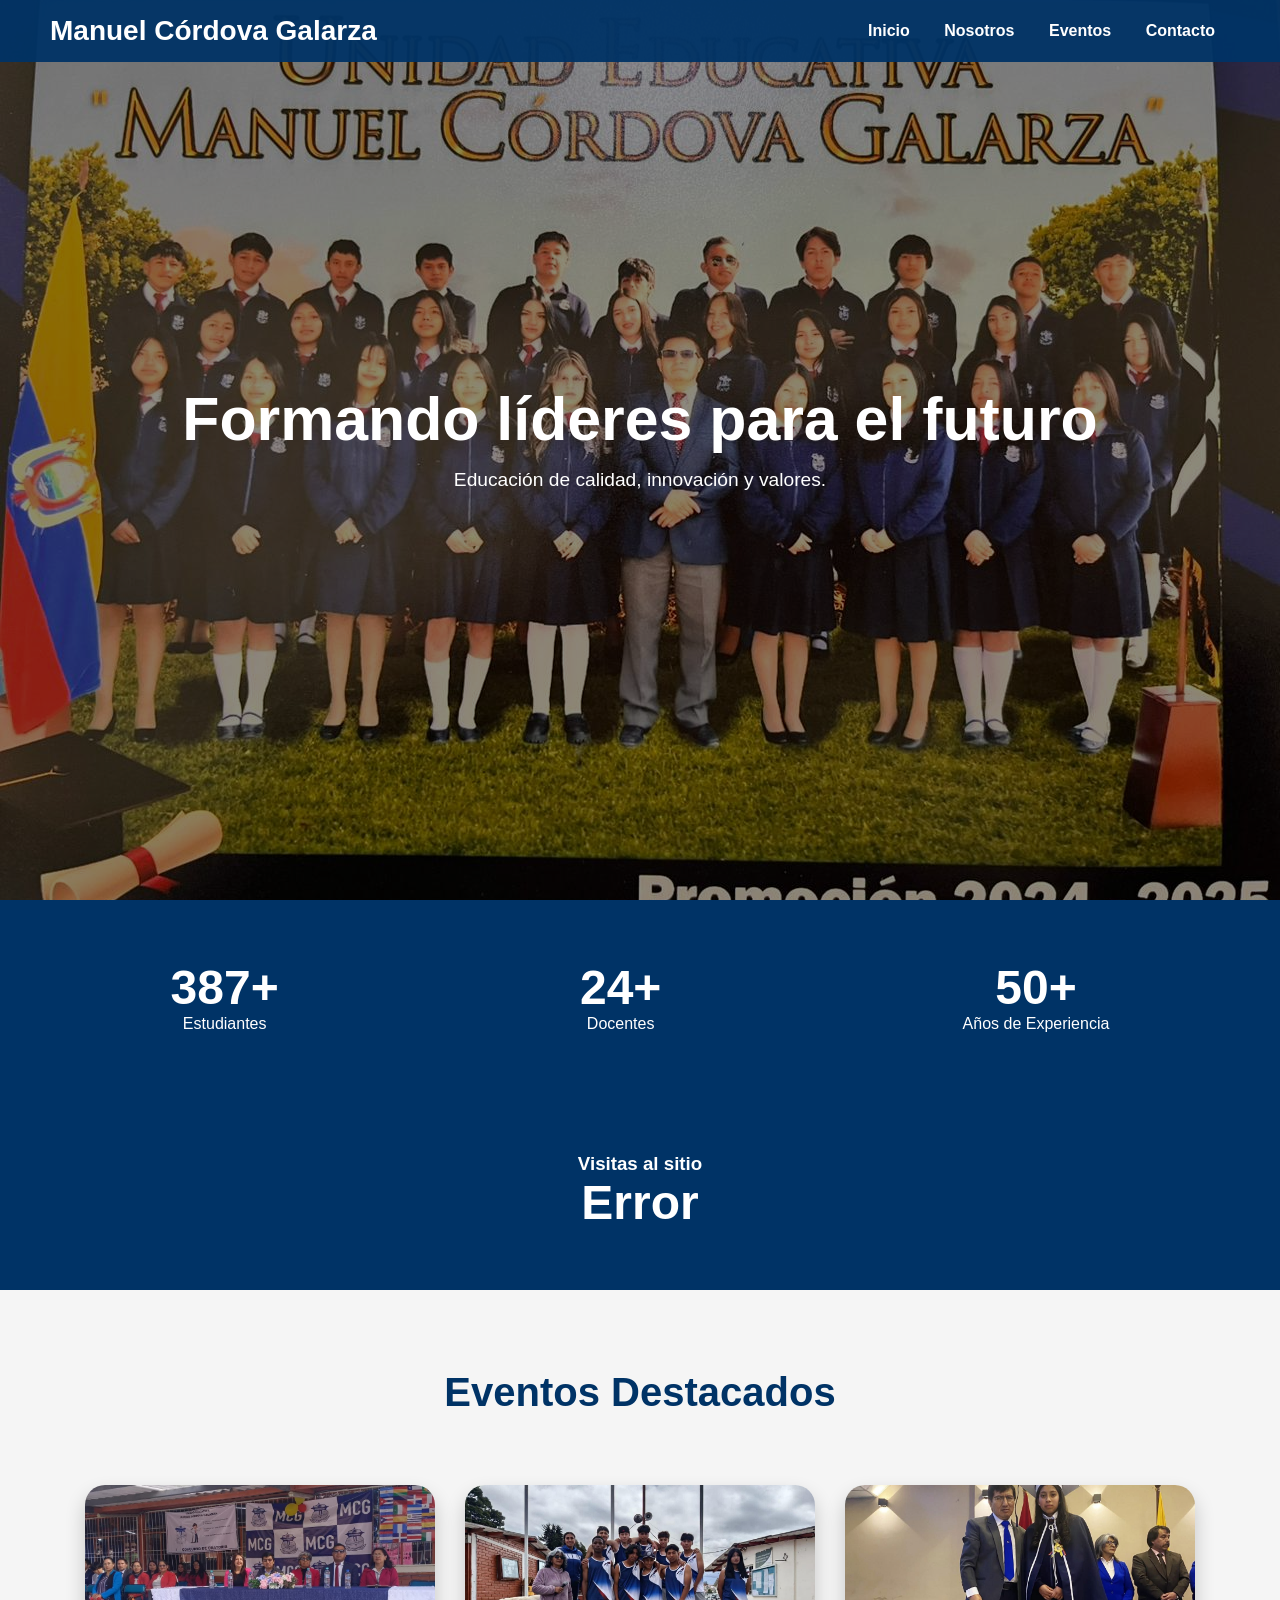
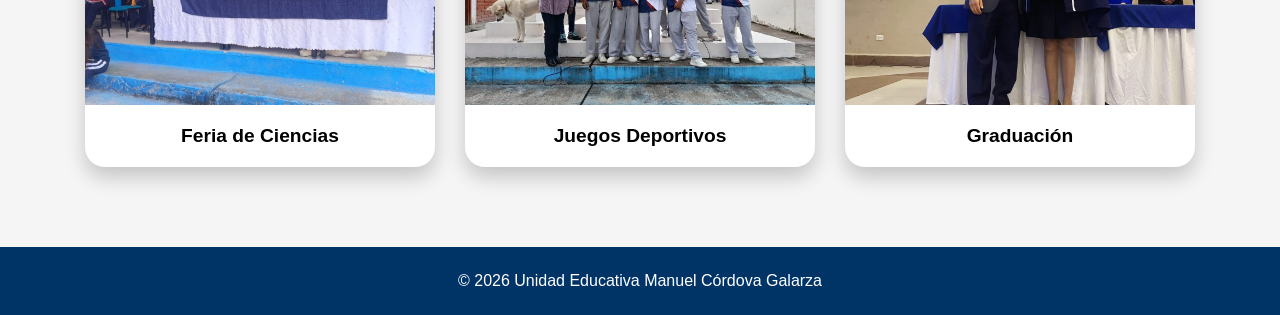
<file: MCG/index.html>
<!DOCTYPE html>
<html lang="es">
<head>
<meta charset="UTF-8">
<meta name="viewport" content="width=device-width, initial-scale=1.0">
<title>Unidad Educativa Manuel Córdova Galarza</title>
<style>
*{margin:0;padding:0;box-sizing:border-box;font-family:'Segoe UI',sans-serif}
body{background:#f5f5f5}
header{position:fixed;top:0;width:100%;background:rgba(0,51,102,.95);display:flex;justify-content:space-between;align-items:center;padding:15px 50px;z-index:1000}
.logo{color:#fff;font-size:28px;font-weight:bold}
nav a{color:#fff;text-decoration:none;margin:0 15px;font-weight:600}
nav a:hover{color:#ffd700}

.hero{position:relative;height:100vh;overflow:hidden}
.slide{position:absolute;inset:0;opacity:0;transition:1s}
.slide.active{opacity:1}
.slide img{width:100%;height:100%;object-fit:cover}
.slide::after{content:'';position:absolute;inset:0;background:rgba(0,0,0,.45)}
.slide-content{position:absolute;top:50%;left:50%;transform:translate(-50%,-50%);z-index:5;color:white;text-align:center;width:90%}
.slide-content h2{font-size:3.8rem}
.slide-content p{font-size:1.2rem;margin:15px 0 25px}

.boton-matricula{display:inline-block;padding:18px 45px;background:#ffd700;color:#003366;text-decoration:none;font-weight:bold;border-radius:50px}

.estadisticas{display:flex;justify-content:space-around;flex-wrap:wrap;padding:60px 20px;background:#003366;color:white;text-align:center}
.estadisticas h2{font-size:3rem}

.eventos{padding:80px 30px;text-align:center}
.eventos h2{margin-bottom:35px}
.eventos-grid{display:flex;gap:30px;justify-content:center;flex-wrap:wrap}
.tarjeta{width:320px;background:white;border-radius:18px;overflow:hidden;box-shadow:0 5px 15px rgba(0,0,0,.2)}
.tarjeta img{width:100%;height:220px;object-fit:cover}
.tarjeta h3{padding:15px}
.eventos{
    display:flex;
    gap:30px;
    justify-content:center;
    flex-wrap:wrap;
    padding:80px 40px;
    text-align:center;
}

.eventos h2{
    width:100%;
    margin-bottom:40px;
    font-size:2.5rem;
    color:#003366;
}

.tarjeta-evento{
    width:350px;
    text-decoration:none;
    color:black;
    background:white;
    border-radius:20px;
    overflow:hidden;
    box-shadow:0 10px 20px rgba(0,0,0,.2);
    transition:.4s;
}

.tarjeta-evento:hover{
    transform:translateY(-10px);
}

.mini-slider{
    position:relative;
    width:100%;
    height:220px;
    overflow:hidden;
}

.mini-slide{
    position:absolute;
    top:0;
    left:0;
    width:100%;
    height:100%;
    object-fit:cover;
    opacity:0;
    transition:opacity 1s ease;
}

.mini-slide.active{
    opacity:1;
}

.tarjeta-evento h3{
    padding:20px;
    text-align:center;
    font-size:1.2rem;
}

footer{background:#003366;color:white;text-align:center;padding:25px}

@media(max-width:768px){
.slide-content h2{font-size:2.2rem}
header{flex-direction:column}
}

</style>
</head>
<body>

<header>
<div class="logo">Manuel Córdova Galarza</div>
<nav>
<a href="index.html">Inicio</a>
<a href="Nosotros.html">Nosotros</a>
<a href="eventos.html">Eventos</a>
<a href="contacto.html">Contacto</a>
</nav>
</header>

<section class="hero">
<div class="slide active">
<img src="carrusel/slide1.jpg">
<div class="slide-content">
<h2>Formando líderes para el futuro</h2>
<p>Educación de calidad, innovación y valores.</p>
</div>
</div>

<div class="slide">
<img src="carrusel/matriculas.jpg">
<div class="slide-content">
<a class="boton-matricula" href="https://juntos.educacion.gob.ec/matriculas-en-linea/" target="_blank">
INSCRÍBETE AQUÍ
</a>
</div>
</div>

<div class="slide">
<img src="carrusel/slide3.jpg">
<div class="slide-content">
<h2>Excelencia Académica</h2>
<p>Comprometidos con el aprendizaje.</p>
</div>
</div>
</section>

<section class="estadisticas">
<div><h2>387+</h2><p>Estudiantes</p></div>
<div><h2>24+</h2><p>Docentes</p></div>
<div><h2>50+</h2><p>Años de Experiencia</p></div>
</section>

<section class="estadisticas">
<div>
<h3>Visitas al sitio</h3>
<h2 id="contadorVisitas">0</h2>
</div>
</section>

<section class="eventos">
    <h2>Eventos Destacados</h2>

    <a href="Eventos.html#feria-ciencias" class="tarjeta-evento">

        <div class="mini-slider ciencias">
            <img src="img/ciencias/1.jpg" class="mini-slide active">
            <img src="img/ciencias/2.jpg" class="mini-slide">
            <img src="img/ciencias/3.jpg" class="mini-slide">
        </div>

        <h3>Feria de Ciencias</h3>

    </a>

    <a href="Eventos.html#juegos-deportivos" class="tarjeta-evento">

        <div class="mini-slider deportes">
            <img src="img/deporte/1.jpg" class="mini-slide active">
            <img src="img/deporte/2.jpg" class="mini-slide">
            <img src="img/deporte/3.jpg" class="mini-slide">
        </div>

        <h3>Juegos Deportivos</h3>

    </a>

    <a href="Eventos.html#graduacion" class="tarjeta-evento">

        <div class="mini-slider graduacion">
            <img src="img/graduacion/4.jpg" class="mini-slide active">
            <img src="img/graduacion/8.jpg" class="mini-slide">
            <img src="img/graduacion/5.jpg" class="mini-slide">
        </div>

        <h3>Graduación</h3>

    </a>

</section>

<footer>© 2026 Unidad Educativa Manuel Córdova Galarza</footer>

<script>
let indice=0;
const slides=document.querySelectorAll('.slide');
setInterval(()=>{
slides[indice].classList.remove('active');
indice=(indice+1)%slides.length;
slides[indice].classList.add('active');
},4000);

async function cargarContador(){
try{
const r=await fetch("https://api.counterapi.dev/v2/amanda-segarras-team-4436/first-counter-4436/up");
const d=await r.json();
document.getElementById("contadorVisitas").textContent=d.data.up_count;
}catch(e){
document.getElementById("contadorVisitas").textContent="Error";
}
}
cargarContador();
</script>
<script>

const imagenes = document.querySelectorAll(".galeria img");

const lightbox = document.getElementById("lightbox");
const imagenGrande = document.getElementById("imagenGrande");

let indiceActual = 0;

imagenes.forEach((img, index)=>{

    img.addEventListener("click", ()=>{

        indiceActual = index;

        imagenGrande.src = img.src;

        lightbox.style.display = "flex";

    });

});

document.querySelector(".cerrar").onclick = ()=>{

    lightbox.style.display = "none";

};

document.querySelector(".siguiente").onclick = ()=>{

    indiceActual++;

    if(indiceActual >= imagenes.length){
        indiceActual = 0;
    }

    imagenGrande.src = imagenes[indiceActual].src;

};

document.querySelector(".anterior").onclick = ()=>{

    indiceActual--;

    if(indiceActual < 0){
        indiceActual = imagenes.length - 1;
    }

    imagenGrande.src = imagenes[indiceActual].src;

};

lightbox.addEventListener("click",(e)=>{

    if(e.target === lightbox){
        lightbox.style.display = "none";
    }

});

</script>
<script>
const sliders = document.querySelectorAll(".mini-slider");

sliders.forEach(slider => {

    const slides = slider.querySelectorAll(".mini-slide");

    let indice = 0;

    setInterval(() => {

        slides[indice].classList.remove("active");

        indice++;

        if(indice >= slides.length){
            indice = 0;
        }

        slides[indice].classList.add("active");

    }, 2500);

});
</script>

</body>
</html>
</file>
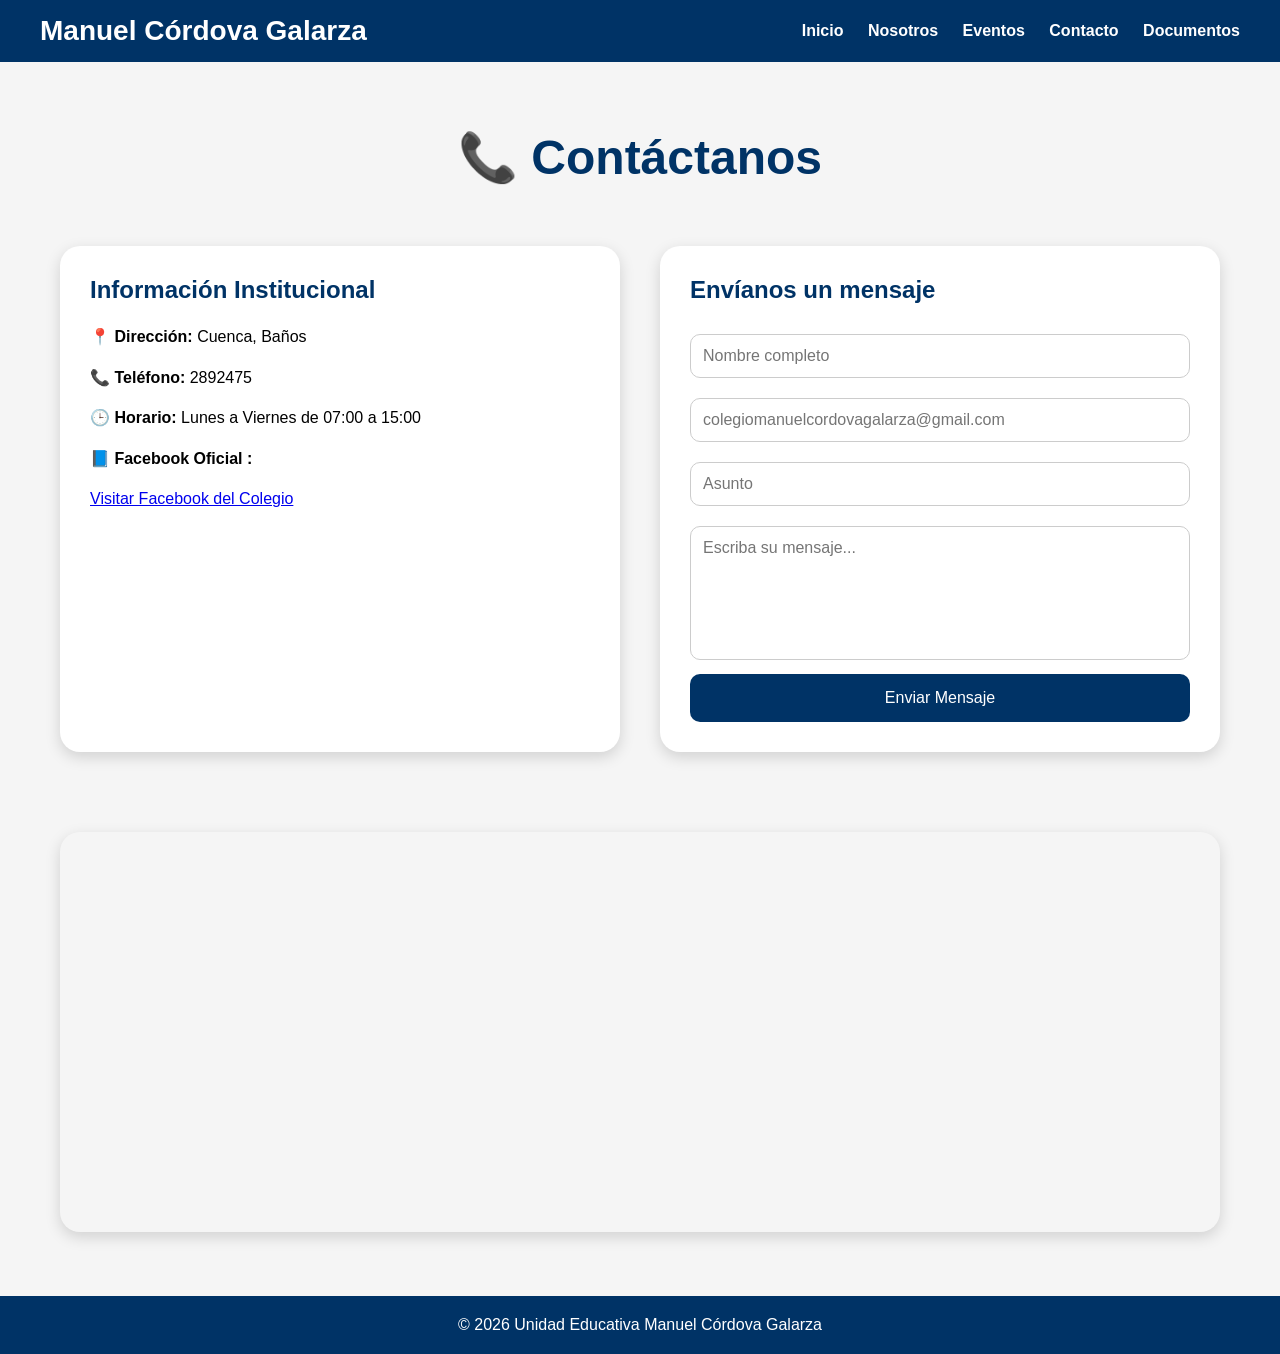
<file: MCG/contacto.html>
<!DOCTYPE html>
<html lang="es">

<head>
<meta charset="UTF-8">
<meta name="viewport" content="width=device-width, initial-scale=1.0">
<title>Contacto</title>

<style>

*{
    margin:0;
    padding:0;
    box-sizing:border-box;
    font-family:'Segoe UI',sans-serif;
}

body{
    background:#f5f5f5;
    padding-top:90px;
}

/* ENCABEZADO */

header{
    position:fixed;
    top:0;
    left:0;
    width:100%;
    background:#003366;
    display:flex;
    justify-content:space-between;
    align-items:center;
    padding:15px 40px;
    z-index:1000;
}

.logo{
    color:white;
    font-size:28px;
    font-weight:bold;
}

nav a{
    color:white;
    text-decoration:none;
    margin-left:20px;
    font-weight:600;
    transition:.3s;
}

nav a:hover{
    color:#ffd700;
}

/* TÍTULO */

.titulo{
    text-align:center;
    color:#003366;
    margin:40px 0;
    font-size:3rem;
}

/* CONTENEDOR */

.contacto{
    max-width:1200px;
    margin:auto;
    padding:20px;
    display:grid;
    grid-template-columns:1fr 1fr;
    gap:40px;
}

/* TARJETAS */

.info,
.formulario{
    background:white;
    padding:30px;
    border-radius:20px;
    box-shadow:0 5px 15px rgba(0,0,0,.15);
}

.info h2,
.formulario h2{
    color:#003366;
    margin-bottom:20px;
}

.info p{
    margin:15px 0;
    line-height:1.6;
}

/* FORMULARIO */

input,
textarea{
    width:100%;
    padding:12px;
    margin:10px 0;
    border:1px solid #ccc;
    border-radius:10px;
    font-size:16px;
}

textarea{
    resize:none;
}

button{
    width:100%;
    background:#003366;
    color:white;
    border:none;
    padding:15px;
    border-radius:10px;
    font-size:16px;
    cursor:pointer;
    transition:.3s;
}

button:hover{
    background:#0055aa;
}

/* MAPA */

.mapa{
    max-width:1200px;
    margin:40px auto;
    padding:20px;
}

iframe{
    width:100%;
    height:400px;
    border:none;
    border-radius:20px;
    box-shadow:0 5px 15px rgba(0,0,0,.15);
}

/* FOOTER */

footer{
    background:#003366;
    color:white;
    text-align:center;
    padding:20px;
    margin-top:40px;
}

@media(max-width:900px){

.contacto{
    grid-template-columns:1fr;
}

}
.redes-sociales{
    text-align:center;
    margin-top:30px;
}

.facebook{
    display:inline-block;
    padding:12px 25px;
    background:#1877F2;
    color:white;
    text-decoration:none;
    border-radius:10px;
    font-weight:bold;
    transition:.3s;
}

.facebook:hover{
    transform:scale(1.05);
}

</style>

</head>

<body>

<header>

<div class="logo">
    Manuel Córdova Galarza
</div>

<nav>
    <a href="index.html">Inicio</a>
    <a href="nosotros.html">Nosotros</a>
    <a href="eventos.html">Eventos</a>
    <a href="contacto.html">Contacto</a>
    <a href="documentos.html">Documentos</a>
</nav>

</header>

<h1 class="titulo">📞 Contáctanos</h1>

<div class="contacto">

    <div class="info">

        <h2>Información Institucional</h2>

        <p><strong>📍 Dirección:</strong> Cuenca, Baños</p>

        <p><strong>📞 Teléfono:</strong> 2892475</p>

        <p><strong>🕒 Horario:</strong> Lunes a Viernes de 07:00 a 15:00</p>
        <p><strong>📘 Facebook Oficial :</strong></p>
   
<p>
<a href="https://www.facebook.com/profile.php?id=100063792952351&locale=es_LA"
   target="_blank">
   Visitar Facebook del Colegio
</a>
</p>
        </div>
        
    <div class="formulario">

        <h2>Envíanos un mensaje</h2>
        
      <form name="contacto" action="https://formspree.io/f/mrevkokg" method="POST">

<input type="hidden" name="form-name" value="contacto">

<input type="text"
name="nombre"
placeholder="Nombre completo"
required>

<input type="text"
name="correo"
placeholder="colegiomanuelcordovagalarza@gmail.com"
readonly>

<input type="text"
name="asunto"
placeholder="Asunto"
required>

<textarea
name="mensaje"
rows="6"
placeholder="Escriba su mensaje..."
required></textarea>

<button type="submit">
Enviar Mensaje
</button>

</form>

    </div>

</div>

<div class="mapa">

<iframe
src="https://www.google.com/maps?q=Baños,Cuenca,Ecuador&output=embed">
</iframe>

</div>

<footer>

© 2026 Unidad Educativa Manuel Córdova Galarza

</footer>

</body>
</html>
</file>
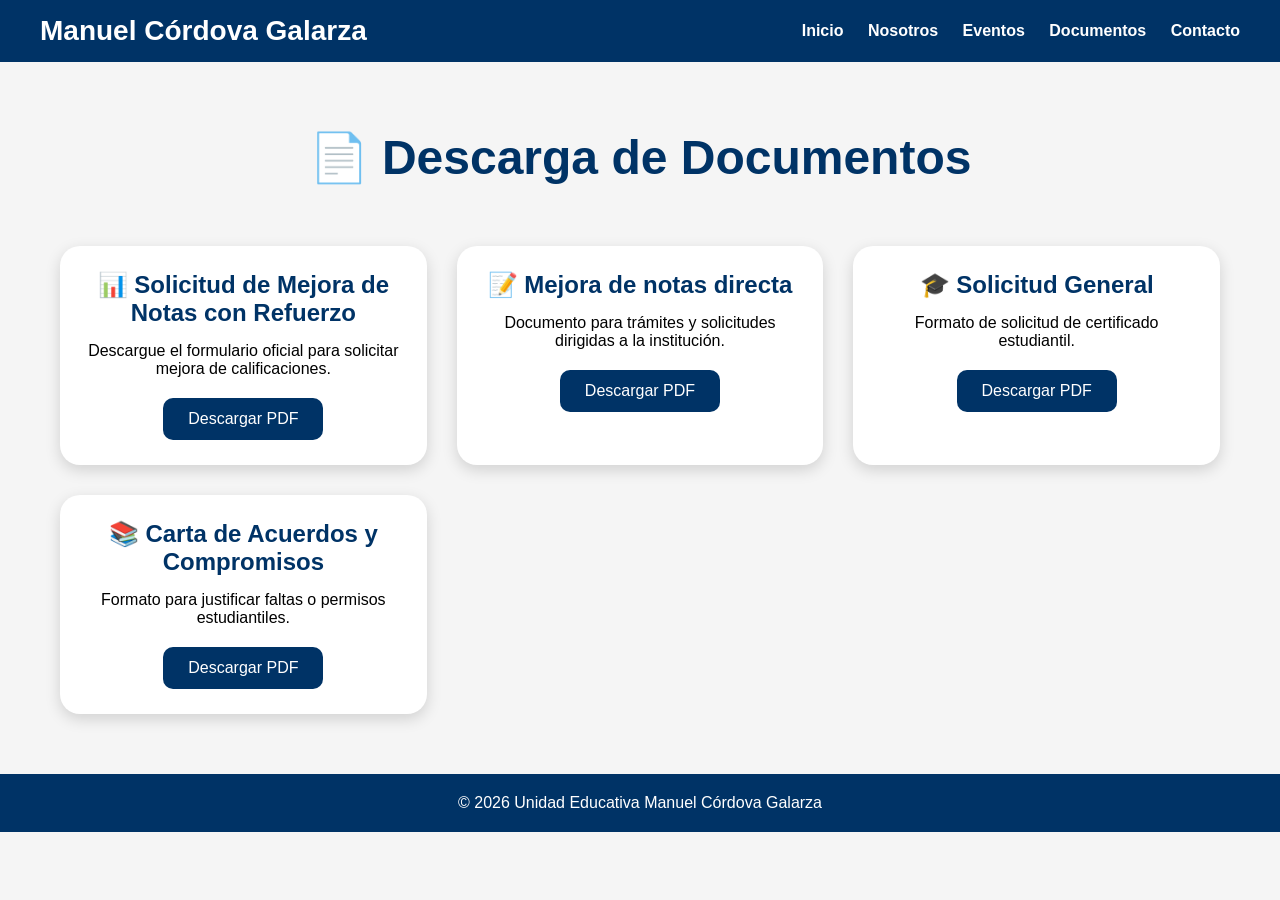
<file: MCG/documentos.html>
<!DOCTYPE html>
<html lang="es">

<head>
<meta charset="UTF-8">
<meta name="viewport" content="width=device-width, initial-scale=1.0">
<title>Documentos Institucionales</title>

<style>

*{
    margin:0;
    padding:0;
    box-sizing:border-box;
    font-family:'Segoe UI',sans-serif;
}

body{
    background:#f5f5f5;
    padding-top:90px;
}

header{
    position:fixed;
    top:0;
    left:0;
    width:100%;
    background:#003366;
    display:flex;
    justify-content:space-between;
    align-items:center;
    padding:15px 40px;
    z-index:1000;
}

.logo{
    color:white;
    font-size:28px;
    font-weight:bold;
}

nav a{
    color:white;
    text-decoration:none;
    margin-left:20px;
    font-weight:600;
}

nav a:hover{
    color:#ffd700;
}

.titulo{
    text-align:center;
    margin:40px 0;
    color:#003366;
    font-size:3rem;
}

.contenedor{
    max-width:1200px;
    margin:auto;
    padding:20px;
    display:grid;
    grid-template-columns:repeat(auto-fit,minmax(300px,1fr));
    gap:30px;
}

.tarjeta{
    background:white;
    border-radius:20px;
    padding:25px;
    box-shadow:0 5px 15px rgba(0,0,0,.15);
    transition:.3s;
    text-align:center;
}

.tarjeta:hover{
    transform:translateY(-10px);
}

.tarjeta h2{
    color:#003366;
    margin-bottom:15px;
}

.tarjeta p{
    margin-bottom:20px;
}

.boton{
    display:inline-block;
    padding:12px 25px;
    background:#003366;
    color:white;
    text-decoration:none;
    border-radius:10px;
}

.boton:hover{
    background:#0055aa;
}

footer{
    background:#003366;
    color:white;
    text-align:center;
    padding:20px;
    margin-top:40px;
}

</style>

</head>

<body>

<header>

<div class="logo">
    Manuel Córdova Galarza
</div>

<nav>
    <a href="index.html">Inicio</a>
    <a href="nosotros.html">Nosotros</a>
    <a href="eventos.html">Eventos</a>
    <a href="documentos.html">Documentos</a>
    <a href="contacto.html">Contacto</a>
</nav>

</header>

<h1 class="titulo">📄 Descarga de Documentos</h1>

<div class="contenedor">

<div class="tarjeta">
    <h2>📊 Solicitud de Mejora de Notas con Refuerzo</h2>
    <p>Descargue el formulario oficial para solicitar mejora de calificaciones.</p>
    <a href="SOLICITUD_DEL_REPRESENTANTE_LEGAL_PARA_MEJORA_CON_REFUERZO_ACADEMICO.docx" download class="boton">
        Descargar PDF
    </a>
</div>

<div class="tarjeta">
    <h2>📝 Mejora de notas directa </h2>
    <p>Documento para trámites y solicitudes dirigidas a la institución.</p>
    <a href="SOLICITUD_DEL_REPRESENTANTE_LEGAL_PARA_MEJORA_DIRECTA_DE_CALIFICACION_DE_EVALUACIONES_SUMATIVAS.docx" download class="boton">
        Descargar PDF
    </a>
</div>

<div class="tarjeta">
    <h2>🎓 Solicitud General</h2>
    <p>Formato de solicitud de certificado estudiantil.</p>
    <a href="SOLICITUD_GENERAL.docx" download class="boton">
        Descargar PDF
    </a>
</div>

<div class="tarjeta">
    <h2>📚 Carta de Acuerdos y Compromisos</h2>
    <p>Formato para justificar faltas o permisos estudiantiles.</p>
    <a href="2025-2026_ACTA_DE_ACUERDOS_Y_COMPROMISOS.docx" download class="boton">
        Descargar PDF
    </a>
</div>

</div>

<footer>
© 2026 Unidad Educativa Manuel Córdova Galarza
</footer>

</body>
</html>
</file>
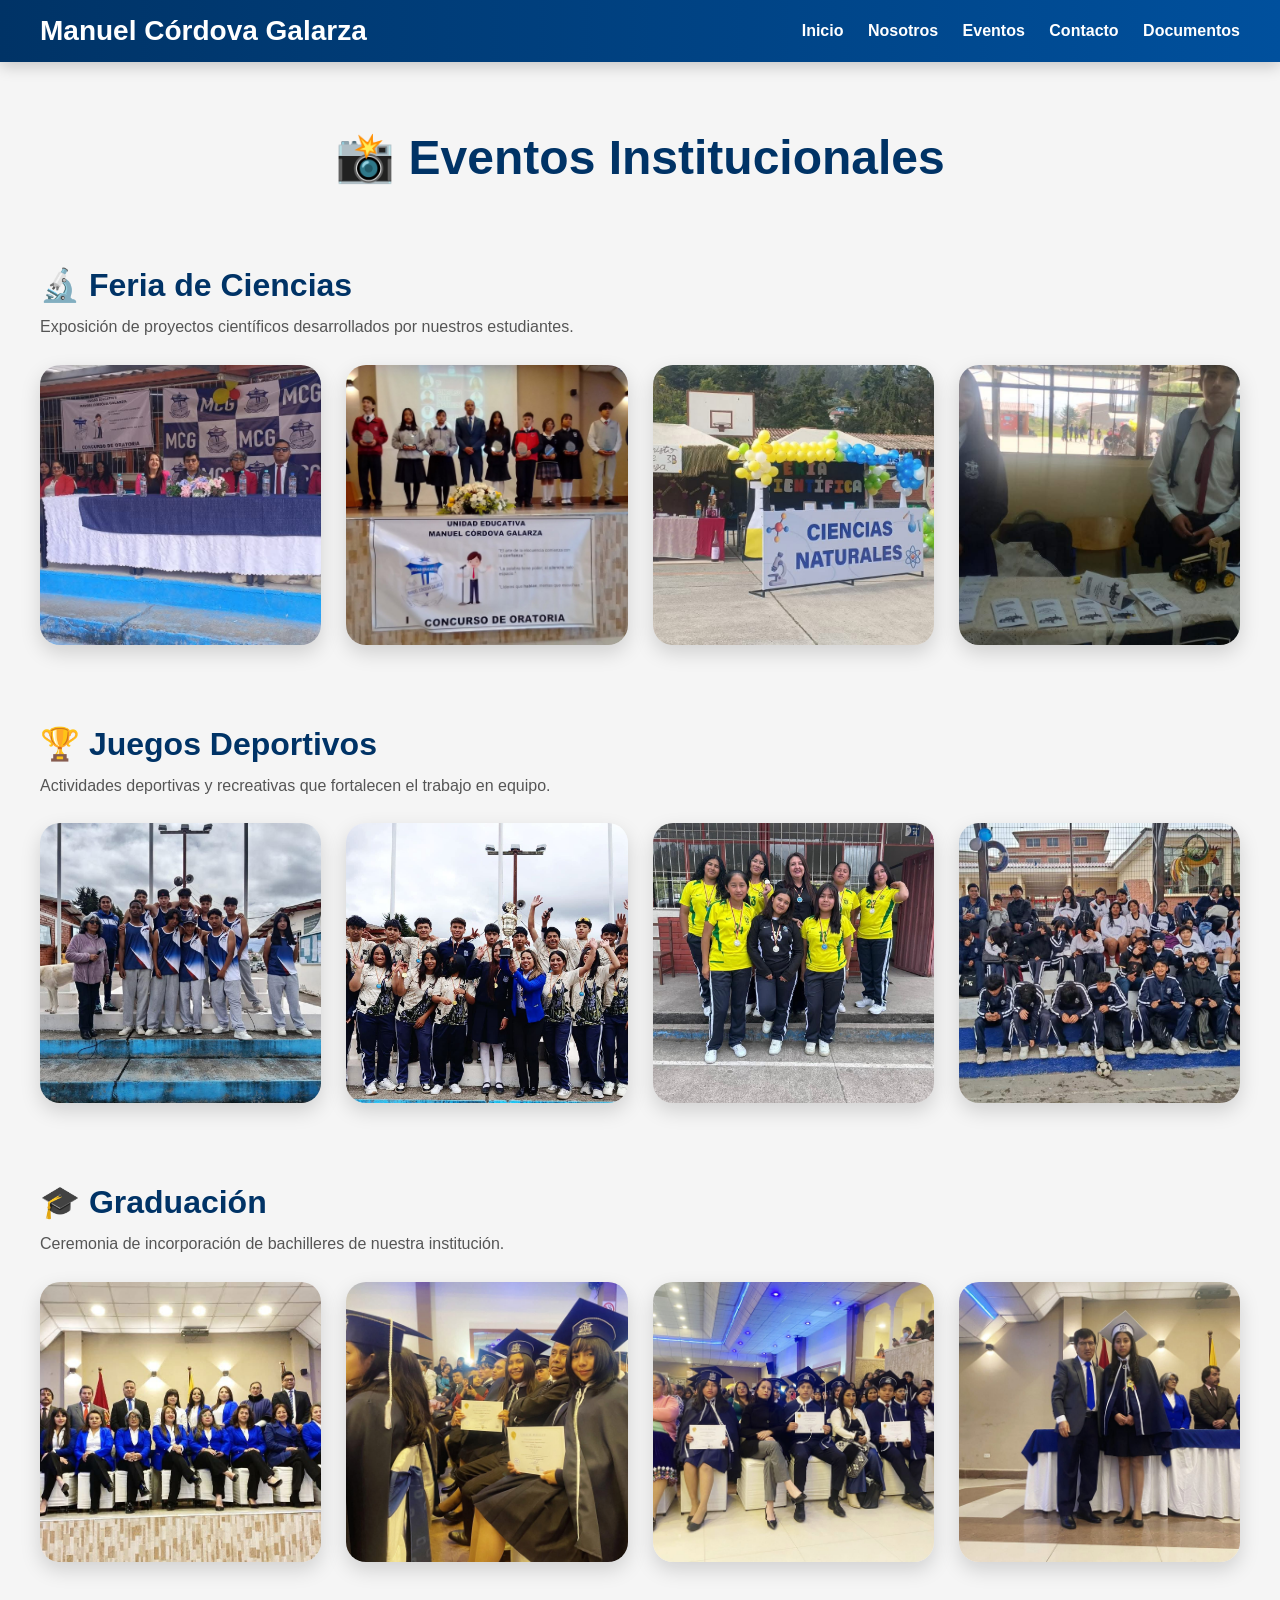
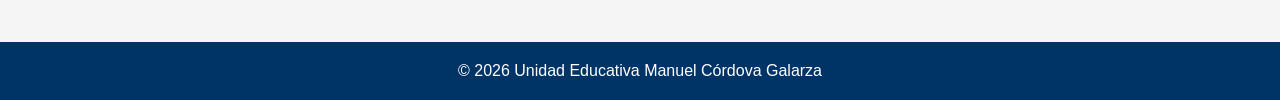
<file: MCG/Eventos.html>
<!DOCTYPE html>
<html lang="es">

<head>
<meta charset="UTF-8">
<meta name="viewport" content="width=device-width, initial-scale=1.0">

<title>Eventos Institucionales</title>

<style>

*{
    margin:0;
    padding:0;
    box-sizing:border-box;
    font-family:'Segoe UI',sans-serif;
}

body{
    padding-top:90px;
    background:#f5f5f5;
}

/* ENCABEZADO */

header{
    position:fixed;
    top:0;
    left:0;
    width:100%;
    background:linear-gradient(90deg,#003366,#00509d);
    display:flex;
    justify-content:space-between;
    align-items:center;
    padding:15px 40px;
    z-index:1000;
    box-shadow:0 4px 15px rgba(0,0,0,.2);
}

.logo{
    color:white;
    font-size:28px;
    font-weight:bold;
}

nav a{
    color:white;
    text-decoration:none;
    margin-left:20px;
    font-weight:600;
    transition:.3s;
}

nav a:hover{
    color:#ffd700;
}

/* TITULO */

.titulo-eventos{
    text-align:center;
    color:#003366;
    font-size:3rem;
    margin:40px 0;
    font-weight:800;
}

/* SECCIONES */

.seccion-evento{
    padding:40px;
    max-width:1400px;
    margin:auto;
}

.seccion-evento h2{
    color:#003366;
    margin-bottom:10px;
    font-size:2rem;
}

.descripcion{
    color:#555;
    margin-bottom:25px;
    line-height:1.6;
}

/* GALERÍA */

.galeria{
    display:grid;
    grid-template-columns:repeat(auto-fit,minmax(280px,1fr));
    gap:25px;
}

.galeria img{
    width:100%;
    height:280px;
    object-fit:cover;
    border-radius:20px;
    cursor:pointer;
    transition:all .4s ease;
    box-shadow:0 8px 20px rgba(0,0,0,.15);
}

.galeria img:hover{
    transform:translateY(-8px) scale(1.03);
    box-shadow:0 15px 35px rgba(0,0,0,.25);
}

/* LIGHTBOX */

.lightbox{
    display:none;
    position:fixed;
    top:0;
    left:0;
    width:100%;
    height:100%;
    background:rgba(0,0,0,.95);
    z-index:9999;
    justify-content:center;
    align-items:center;
}

.lightbox img{
    max-width:90%;
    max-height:85%;
    border-radius:15px;
}

.cerrar{
    position:absolute;
    top:20px;
    right:40px;
    color:white;
    font-size:50px;
    cursor:pointer;
}

.anterior,
.siguiente{
    position:absolute;
    top:50%;
    transform:translateY(-50%);
    color:white;
    font-size:60px;
    cursor:pointer;
    user-select:none;
}

.anterior{
    left:30px;
}

.siguiente{
    right:30px;
}

.cerrar:hover,
.anterior:hover,
.siguiente:hover{
    color:#ffd700;
}

footer{
    text-align:center;
    background:#003366;
    color:white;
    padding:20px;
    margin-top:40px;
}

</style>
</head>

<body>

<header>

<div class="logo">
    Manuel Córdova Galarza
</div>

<nav>
    <a href="index.html">Inicio</a>
    <a href="nosotros.html">Nosotros</a>
    <a href="eventos.html">Eventos</a>
    <a href="contacto.html">Contacto</a>
    <a href="documentos.html">Documentos</a>
</nav>

</header>

<h1 class="titulo-eventos">📸 Eventos Institucionales</h1>

<section id="ciencias" class="seccion-evento">

<h2>🔬 Feria de Ciencias</h2>

<p class="descripcion">
Exposición de proyectos científicos desarrollados por nuestros estudiantes.
</p>

<div class="galeria">
<img src="img/ciencias/1.jpg">
<img src="img/ciencias/2.jpg">
<img src="img/ciencias/3.jpg">
<img src="img/ciencias/7.jpg">
</div>

</section>

<section id="deportes" class="seccion-evento">

<h2>🏆 Juegos Deportivos</h2>

<p class="descripcion">
Actividades deportivas y recreativas que fortalecen el trabajo en equipo.
</p>

<div class="galeria">
<img src="img/deporte/1.jpg">
<img src="img/deporte/2.jpg">
<img src="img/deporte/3.jpg">
<img src="img/deporte/4.jpg">
</div>

</section>

<section id="graduacion" class="seccion-evento">

<h2>🎓 Graduación</h2>

<p class="descripcion">
Ceremonia de incorporación de bachilleres de nuestra institución.
</p>

<div class="galeria">
<img src="img/graduacion/8.jpg">
<img src="img/graduacion/2.jpg">
<img src="img/graduacion/3.jpg">
<img src="img/graduacion/4.jpg">
</div>

</section>

<div id="lightbox" class="lightbox">

<span class="cerrar">&times;</span>

<span class="anterior">&#10094;</span>

<img id="imagenGrande">

<span class="siguiente">&#10095;</span>

</div>

<footer>
© 2026 Unidad Educativa Manuel Córdova Galarza
</footer>

<script>

const imagenes = document.querySelectorAll(".galeria img");
const lightbox = document.getElementById("lightbox");
const imagenGrande = document.getElementById("imagenGrande");

let indiceActual = 0;

imagenes.forEach((img,index)=>{

    img.addEventListener("click",()=>{

        indiceActual = index;
        imagenGrande.src = img.src;
        lightbox.style.display = "flex";

    });

});

document.querySelector(".cerrar").onclick = ()=>{

    lightbox.style.display = "none";

};

document.querySelector(".siguiente").onclick = ()=>{

    indiceActual++;

    if(indiceActual >= imagenes.length){
        indiceActual = 0;
    }

    imagenGrande.src = imagenes[indiceActual].src;

};

document.querySelector(".anterior").onclick = ()=>{

    indiceActual--;

    if(indiceActual < 0){
        indiceActual = imagenes.length - 1;
    }

    imagenGrande.src = imagenes[indiceActual].src;

};

lightbox.addEventListener("click",(e)=>{

    if(e.target === lightbox){
        lightbox.style.display = "none";
    }

});

</script>

</body>
</html>
</file>
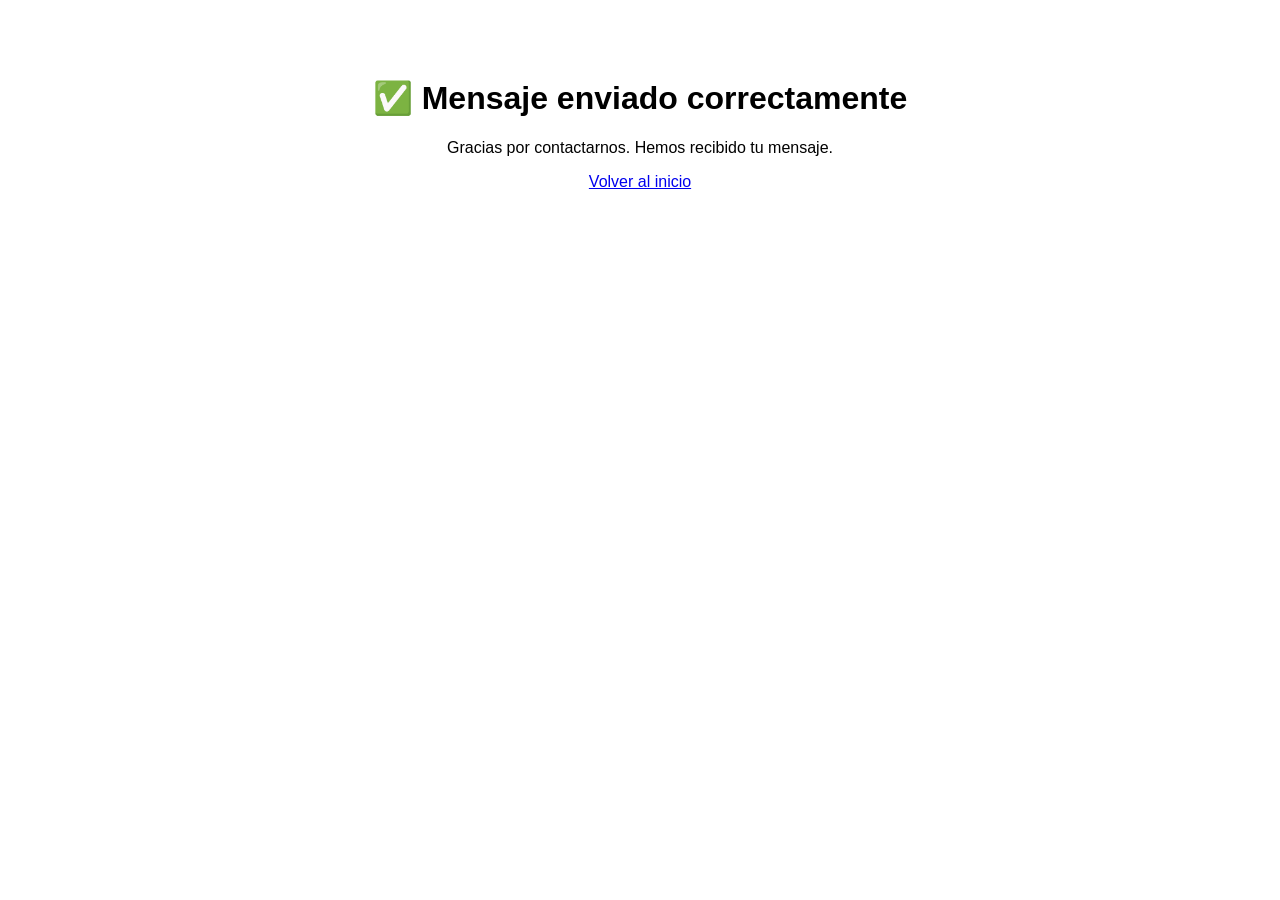
<file: MCG/gracias.html>
<!DOCTYPE html>
<html lang="es">
<head>
<meta charset="UTF-8">
<title>Mensaje enviado</title>
</head>
<body style="font-family:Arial;text-align:center;padding:50px;">

<h1>✅ Mensaje enviado correctamente</h1>

<p>Gracias por contactarnos. Hemos recibido tu mensaje.</p>

<a href="index.html">Volver al inicio</a>

</body>
</html>
</file>
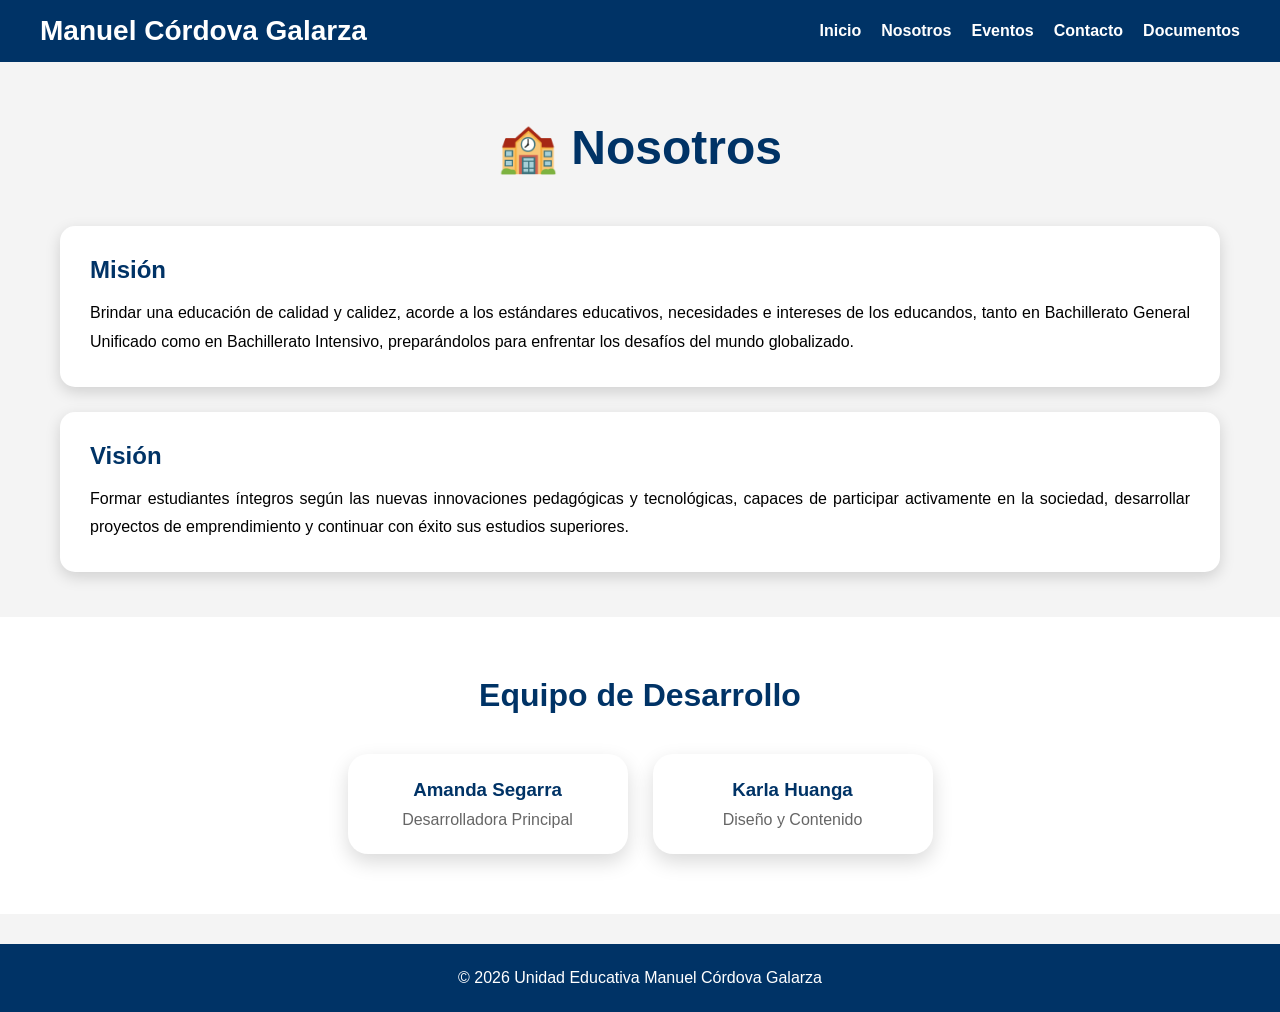
<file: MCG/Nosotros.html>
<!DOCTYPE html>
<html lang="es">

<head>
<meta charset="UTF-8">
<meta name="viewport" content="width=device-width, initial-scale=1.0">
<title>Nosotros</title>

<style>

*{
    margin:0;
    padding:0;
    box-sizing:border-box;
    font-family:'Segoe UI',sans-serif;
}

body{
    background:#f4f4f4;
    padding-top:90px;
}

/* ENCABEZADO */

header{
    position:fixed;
    top:0;
    left:0;
    width:100%;
    background:#003366;
    display:flex;
    justify-content:space-between;
    align-items:center;
    padding:15px 40px;
    z-index:1000;
}

.logo{
    color:white;
    font-size:28px;
    font-weight:bold;
}

nav{
    display:flex;
    align-items:center;
}

nav a{
    color:white;
    text-decoration:none;
    margin-left:20px;
    font-weight:600;
    transition:.3s;
}

nav a:hover{
    color:#ffd700;
}

/* CONTENIDO */

.titulo{
    text-align:center;
    color:#003366;
    font-size:3rem;
    margin:30px 0;
}

.contenedor{
    max-width:1200px;
    margin:auto;
    padding:20px;
}

.tarjeta{
    background:white;
    padding:30px;
    margin-bottom:25px;
    border-radius:15px;
    box-shadow:0 5px 15px rgba(0,0,0,0.15);
    transition:0.3s;
}

.tarjeta:hover{
    transform:translateY(-8px);
    box-shadow:0 10px 25px rgba(0,0,0,0.25);
}

.tarjeta h2{
    color:#003366;
    margin-bottom:15px;
}

.tarjeta p{
    line-height:1.8;
    text-align:justify;
}

/* PIE DE PÁGINA */

footer{
    background:#003366;
    color:white;
    text-align:center;
    padding:20px;
    margin-top:30px;
}
/* CRÉDITOS */

.creditos{
    background:white;
    padding:60px 20px;
    text-align:center;
}

.creditos h2{
    color:#003366;
    margin-bottom:40px;
    font-size:2rem;
}

.autores{
    display:flex;
    justify-content:center;
    flex-wrap:wrap;
    gap:25px;
}

.autor{
    background:white;
    width:280px;
    padding:25px;
    border-radius:20px;
    box-shadow:0 8px 20px rgba(0,0,0,.15);
    transition:.3s;
}

.autor:hover{
    transform:translateY(-8px);
}

.autor h3{
    color:#003366;
    margin-bottom:10px;
}

.autor p{
    color:#666;
}

/* FOOTER */

.footer{
    background:#003366;
    color:white;
    text-align:center;
    padding:25px;
}
</style>
</head>

<body>

<header>

<div class="logo">
    Manuel Córdova Galarza
</div>

<nav>
    <a href="index.html">Inicio</a>
    <a href="nosotros.html">Nosotros</a>
    <a href="eventos.html">Eventos</a>
    <a href="contacto.html">Contacto</a>
    <a href="documentos.html">Documentos</a>
</nav>

</header>

<h1 class="titulo">🏫 Nosotros</h1>

<div class="contenedor">

    <div class="tarjeta">
        <h2>Misión</h2>
        <p>
            Brindar una educación de calidad y calidez, acorde a los estándares
            educativos, necesidades e intereses de los educandos, tanto en
            Bachillerato General Unificado como en Bachillerato Intensivo,
            preparándolos para enfrentar los desafíos del mundo globalizado.
        </p>
    </div>

    <div class="tarjeta">
        <h2>Visión</h2>
        <p>
            Formar estudiantes íntegros según las nuevas innovaciones
            pedagógicas y tecnológicas, capaces de participar activamente en la
            sociedad, desarrollar proyectos de emprendimiento y continuar con
            éxito sus estudios superiores.
        </p>
    </div>

</div>

<section class="creditos">

    <h2>Equipo de Desarrollo</h2>

    <div class="autores">

        <div class="autor">
            <h3>Amanda Segarra</h3>
            <p>Desarrolladora Principal</p>
        </div>

        <div class="autor">
            <h3>Karla Huanga</h3>
            <p>Diseño y Contenido</p>
        </div>
    

    </div>

</section>

<footer class="footer">
    <p>© 2026 Unidad Educativa Manuel Córdova Galarza</p>
</footer>

</body>
</html>
</file>
